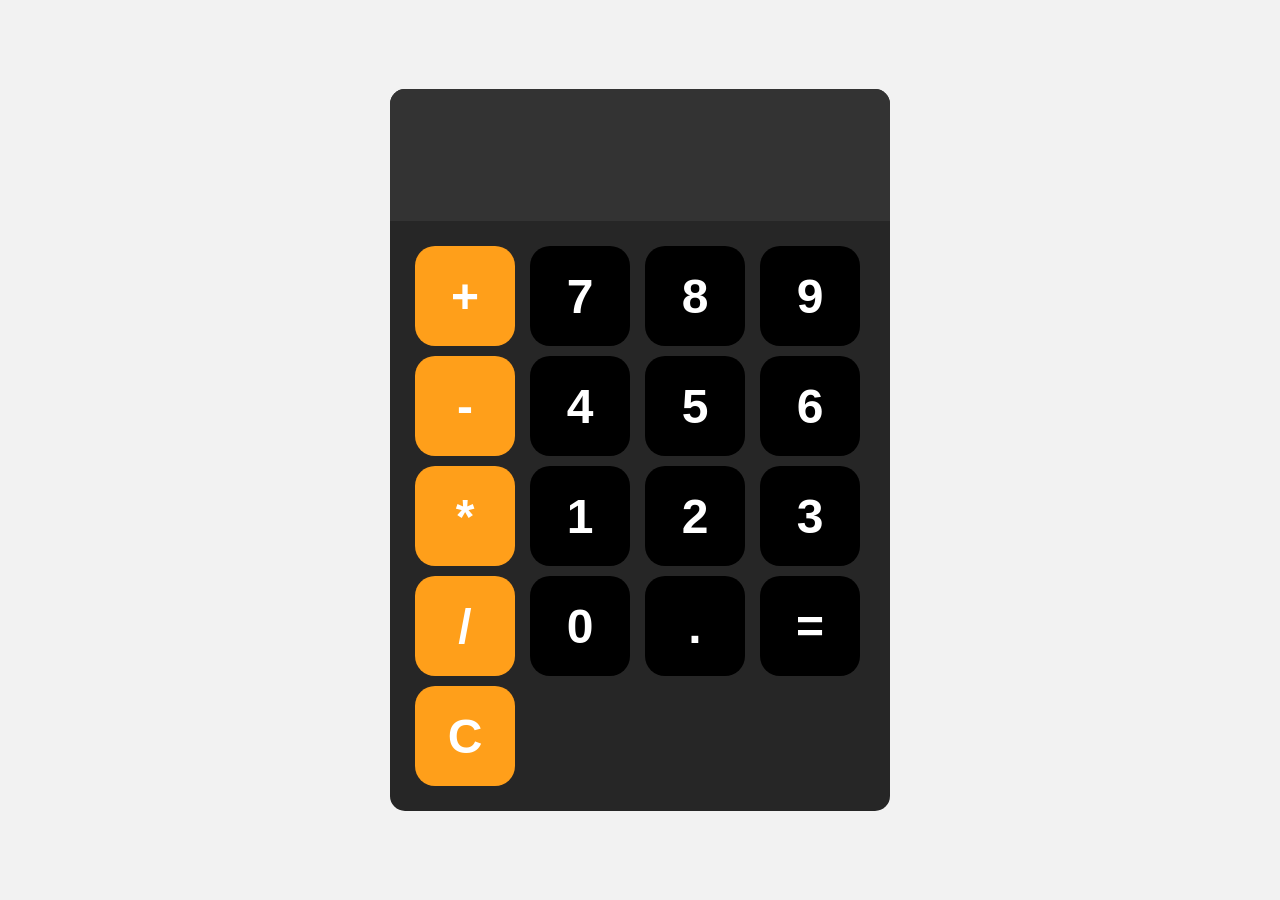
<file: index.html>
<!DOCTYPE html>
<html lang="en">
<head>
    <meta charset="UTF-8">
    <meta name="viewport" content="width=device-width, initial-scale=1.0">
    <title>Calculator</title>
    <link rel="stylesheet" href="styles.css">
</head>
<body>
    <div id="calculator">
        <input id="display" readonly>
        <div id="keys">
            <button onclick="appendToDisplay('+')" class="operator-btn">+</button>
            <button onclick="appendToDisplay('7')">7</button>
            <button onclick="appendToDisplay('8')">8</button>
            <button onclick="appendToDisplay('9')">9</button>
            <button onclick="appendToDisplay('-')"class="operator-btn">-</button>
            <button onclick="appendToDisplay('4')">4</button>
            <button onclick="appendToDisplay('5')">5</button>
            <button onclick="appendToDisplay('6')">6</button>
            <button onclick="appendToDisplay('*')"class="operator-btn">*</button>
            <button onclick="appendToDisplay('1')">1</button>
            <button onclick="appendToDisplay('2')">2</button>
            <button onclick="appendToDisplay('3')">3</button>
            <button onclick="appendToDisplay('/')"class="operator-btn">/</button>
            <button onclick="appendToDisplay('0')">0</button>
            <button onclick="appendToDisplay('.')">.</button>
            <button onclick="calculate()">=</button>
            <button onclick="clearDisplay()"class="operator-btn">C</button>
        </div>
    </div>
    <script src="index.js"></script>
</body>
</html>
</file>
<file: styles.css>
button {
    width: 100px;
    height: 100px;
    background-color: black;
    border: none;
    border-radius: 20px;
    color: white;
    font-size: 3rem;
    font-weight: bold;
}
#keys {
    display: grid;
    grid-template-columns: repeat(4, 1fr);
    gap: 10px;
    padding: 25px;
}
#calculator {
    font-family: Arial, sans-serif;
    background-color: hsl(0, 0%, 15%);
    border-radius: 15px;
    max-width: 500px;
    overflow: hidden;
}
#display {
    width: 100%;
    padding: 20px;
    font-size: 5rem;
    text-align: left;
    border: none;
    background-color: hsl(0, 0%, 20%);
    color: white;
}
body {
    margin: 0;
    display: flex;
    justify-content: center;
    align-items: center;
    height: 100vh;
    background-color: hsl(0, 0%, 95%);
}
button:hover{
    background-color: hsl(0, 0%, 40%);
}
button:active {
    background-color: hsl(0, 0%, 50%);
}
.operator-btn {
    background-color: hsl(35, 100%, 55%);
}
.operator-btn:hover {
    background-color: hsl(35, 100%, 65%);
}
.operator-btn:active {
    background-color: hsl(35, 100%, 75%);
}
</file>
